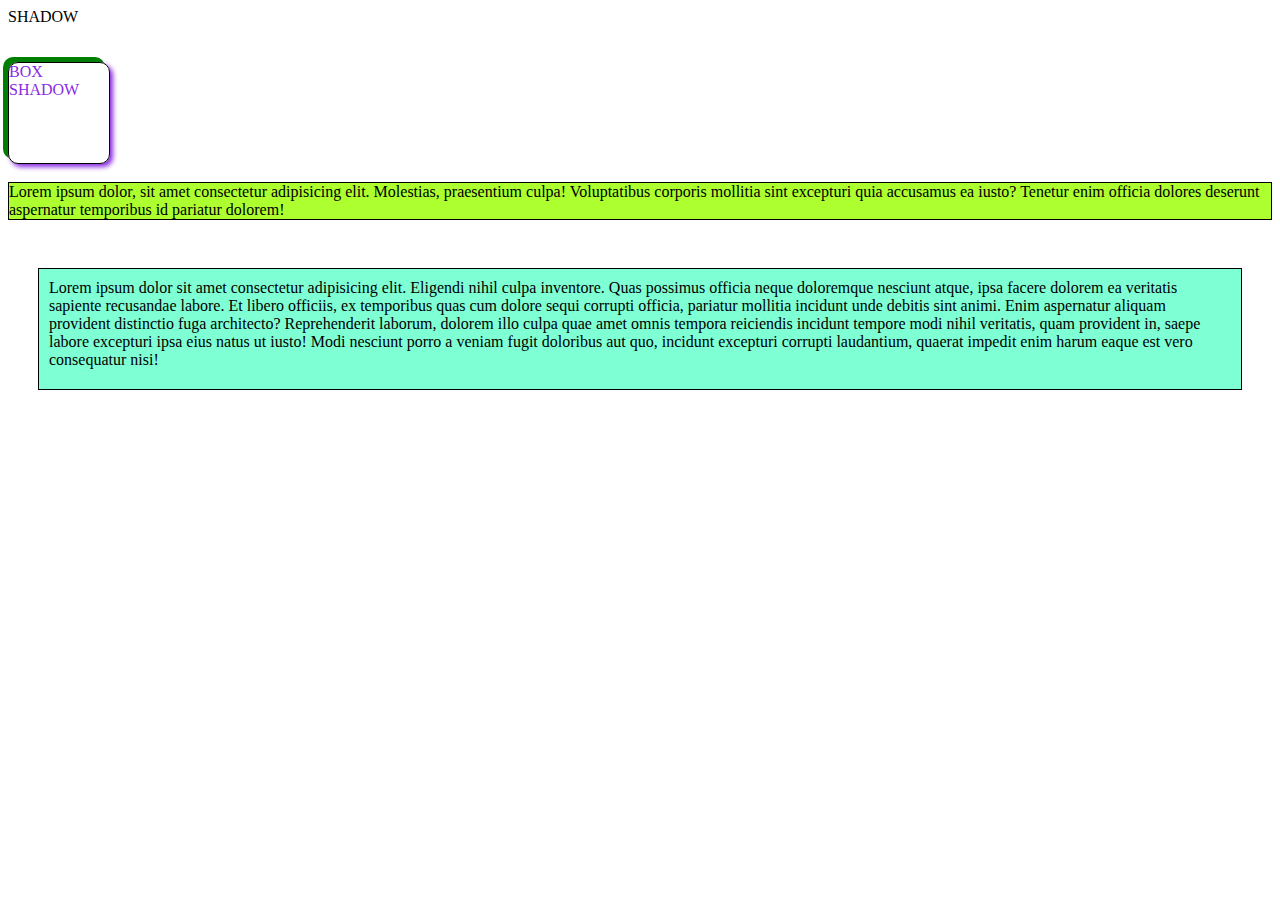
<file: index.html>
<!DOCTYPE html>
<html lang="en">
<head>
    <meta charset="UTF-8">
    <meta name="viewport" content="width=device-width, initial-scale=1.0">
    <title>Document</title>
    <link rel="stylesheet" href="./style1.css">
</head>
<body>
    <div>
        SHADOW
    </div><br><br>
    
    <div class="box">
        BOX SHADOW

    </div><br>
    <div class="container">
        Lorem ipsum dolor, sit amet consectetur adipisicing elit. Molestias, praesentium culpa! Voluptatibus corporis mollitia sint excepturi quia accusamus ea iusto? Tenetur enim officia dolores deserunt aspernatur temporibus id pariatur dolorem!
    </div><br>
    <div class="container-2">
        Lorem ipsum dolor sit amet consectetur adipisicing elit. Eligendi nihil culpa inventore. Quas possimus officia neque doloremque nesciunt atque, ipsa facere dolorem ea veritatis sapiente recusandae labore. Et libero officiis, ex temporibus quas cum dolore sequi corrupti officia, pariatur mollitia incidunt unde debitis sint animi. Enim aspernatur aliquam provident distinctio fuga architecto? Reprehenderit laborum, dolorem illo culpa quae amet omnis tempora reiciendis incidunt tempore modi nihil veritatis, quam provident in, saepe labore excepturi ipsa eius natus ut iusto! Modi nesciunt porro a veniam fugit doloribus aut quo, incidunt excepturi corrupti laudantium, quaerat impedit enim harum eaque est vero consequatur nisi!

    </div>


</body>
</html>
</file>
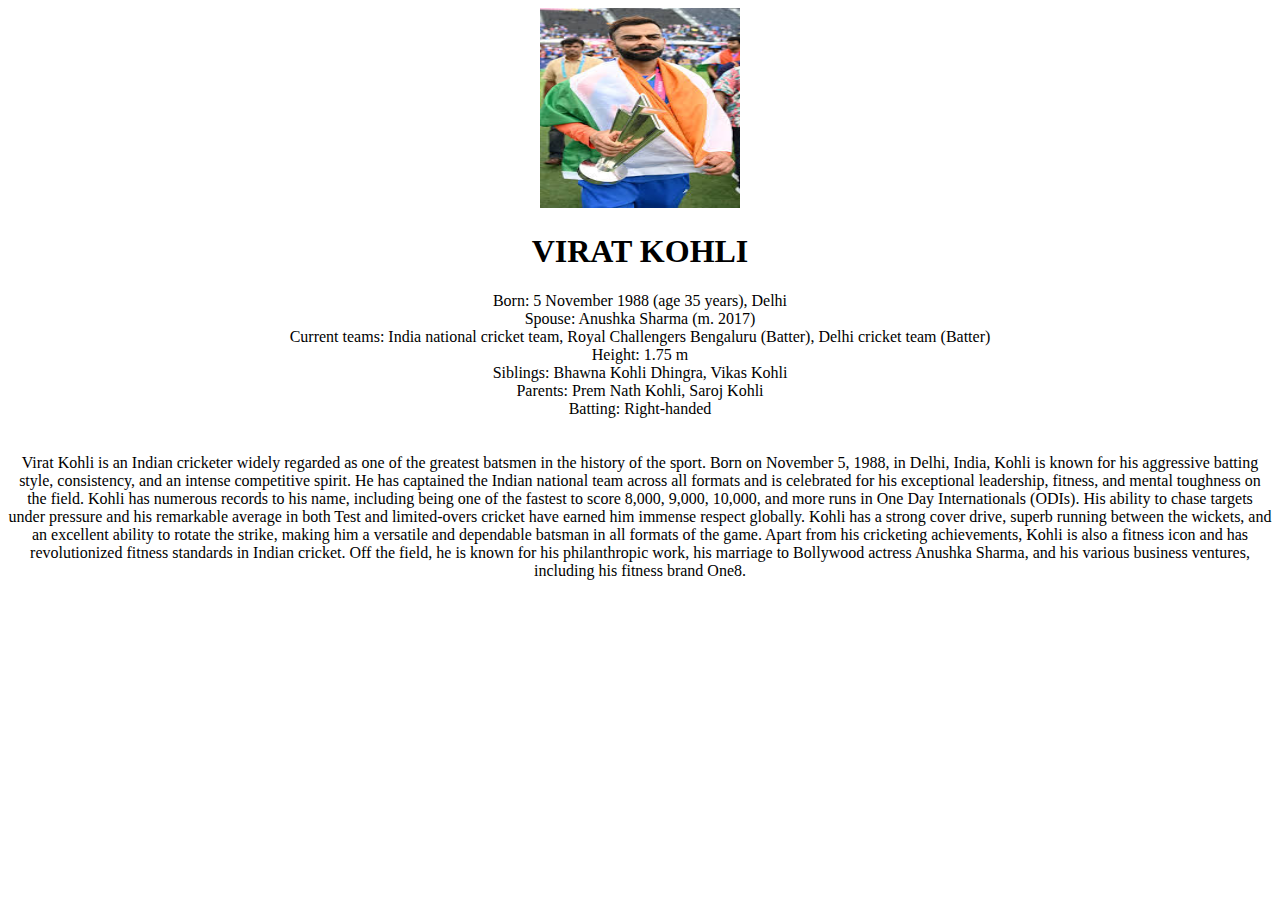
<file: html3 yes/index.html>
<!DOCTYPE html>
<html lang="en">
<head>
        <meta charset="UTF-8">
        <meta name="viewport" content="width=device-width, initial-scale=1.0">
<title>MY IDOL</title>
<style>
    body{
    text-align: center;
    border-bottom: 0px;
}
    </style>
</head>

<body>

    <img src="./images1.jpeg" width="200" height="200">

    <h1>VIRAT KOHLI</h1>


        <p1>
            Born: 5 November 1988 (age 35 years), Delhi <br>


            Spouse: Anushka Sharma (m. 2017) <br>

            Current teams: India national cricket team, Royal Challengers Bengaluru (Batter), Delhi cricket team (Batter) <br>

            Height: 1.75 m <br>

            Siblings: Bhawna Kohli Dhingra, Vikas Kohli <br>

            Parents: Prem Nath Kohli, Saroj Kohli <br>

            Batting: Right-handed <br>

        </p1><br><br>


        <P2>
            Virat Kohli is an Indian cricketer widely regarded as one of the greatest batsmen in the history of the sport. Born on November 5, 1988, in Delhi, India, Kohli is known for his aggressive batting style, consistency, and an intense competitive spirit. He has captained the Indian national team across all formats and is celebrated for his exceptional leadership, fitness, and mental toughness on the field.

Kohli has numerous records to his name, including being one of the fastest to score 8,000, 9,000, 10,000, and more runs in One Day Internationals (ODIs). His ability to chase targets under pressure and his remarkable average in both Test and limited-overs cricket have earned him immense respect globally. Kohli has a strong cover drive, superb running between the wickets, and an excellent ability to rotate the strike, making him a versatile and dependable batsman in all formats of the game.

Apart from his cricketing achievements, Kohli is also a fitness icon and has revolutionized fitness standards in Indian cricket. Off the field, he is known for his philanthropic work, his marriage to Bollywood actress Anushka Sharma, and his various business ventures, including his fitness brand One8.


 </P2>

</body>
</html>
</file>
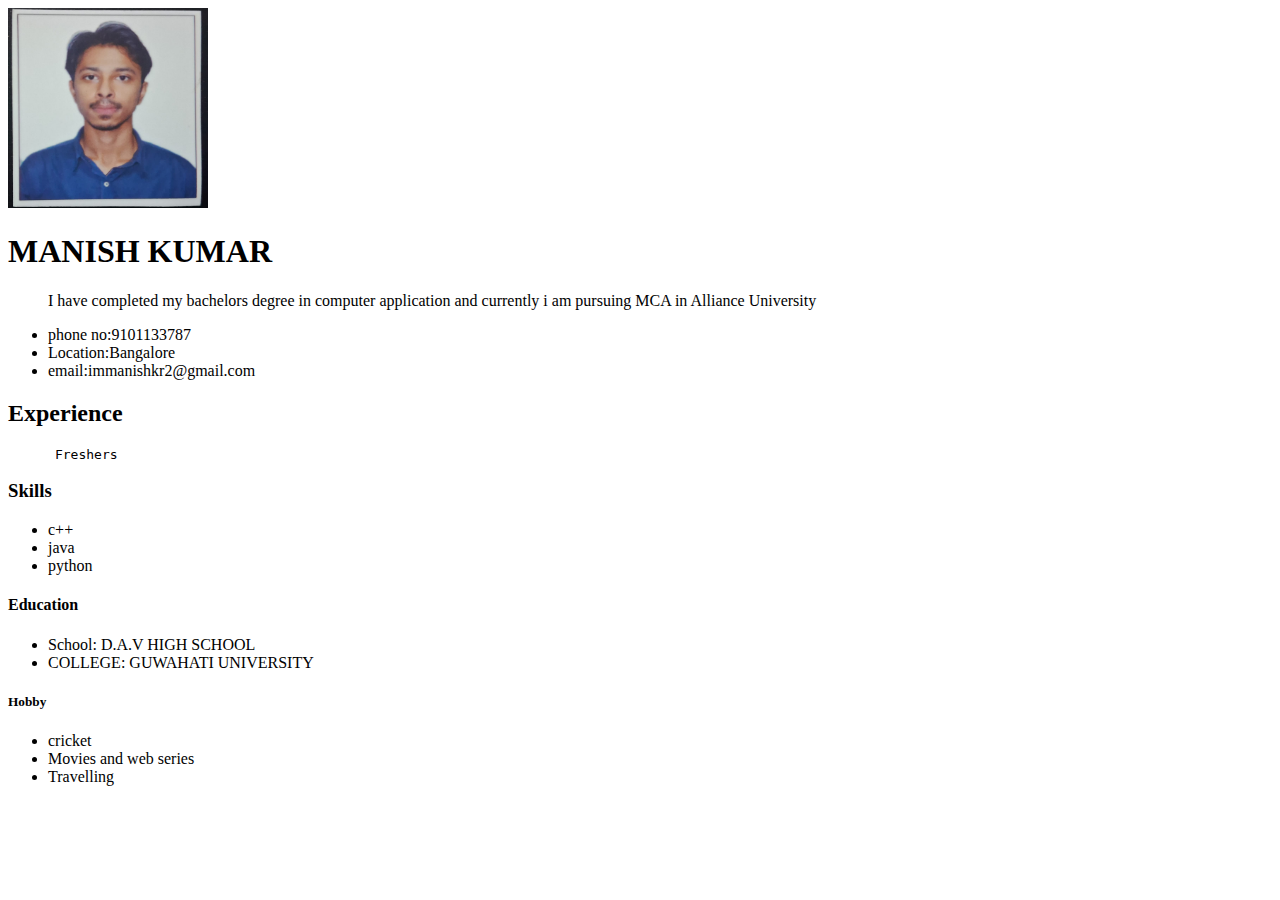
<file: myresume/index.html>
<!DOCTYPE html>
<html lang="en">
<head>
        <meta charset="UTF-8">
        <meta name="viewport" content="width=device-width, initial-scale=1.0">
<title>Center Aligned Text</title>
<style>
    .h1{
        text-align: center;
    
    }
    </style>
</head>
   
<body>

    <img src="mypic2.jpeg" width="200" height="200">
    <h1>MANISH KUMAR</h1>


<ul>
    <p>I have completed my bachelors degree in computer application and currently i am pursuing MCA in Alliance University</p> 
    
    <li>phone no:9101133787</li>
    <li>Location:Bangalore</li>
    <li>email:immanishkr2@gmail.com</li>
</ul>


<h2>Experience</h2>
<pre>
      Freshers
</pre>


<h3>Skills</h3>
<ul>
    <li>c++</li>
    <li>java</li>
    <li>python</li>
</ul>

<h4>Education</h4>
<ul>
    <li>School: D.A.V HIGH SCHOOL</li>
    <li>COLLEGE: GUWAHATI UNIVERSITY</li>
</ul>    

<h5>Hobby</h5>
<ul>
    <li>cricket</li>
    <li>Movies and web series</li>
    <li>Travelling</li>

</ul>


</body>
</html>
</file>
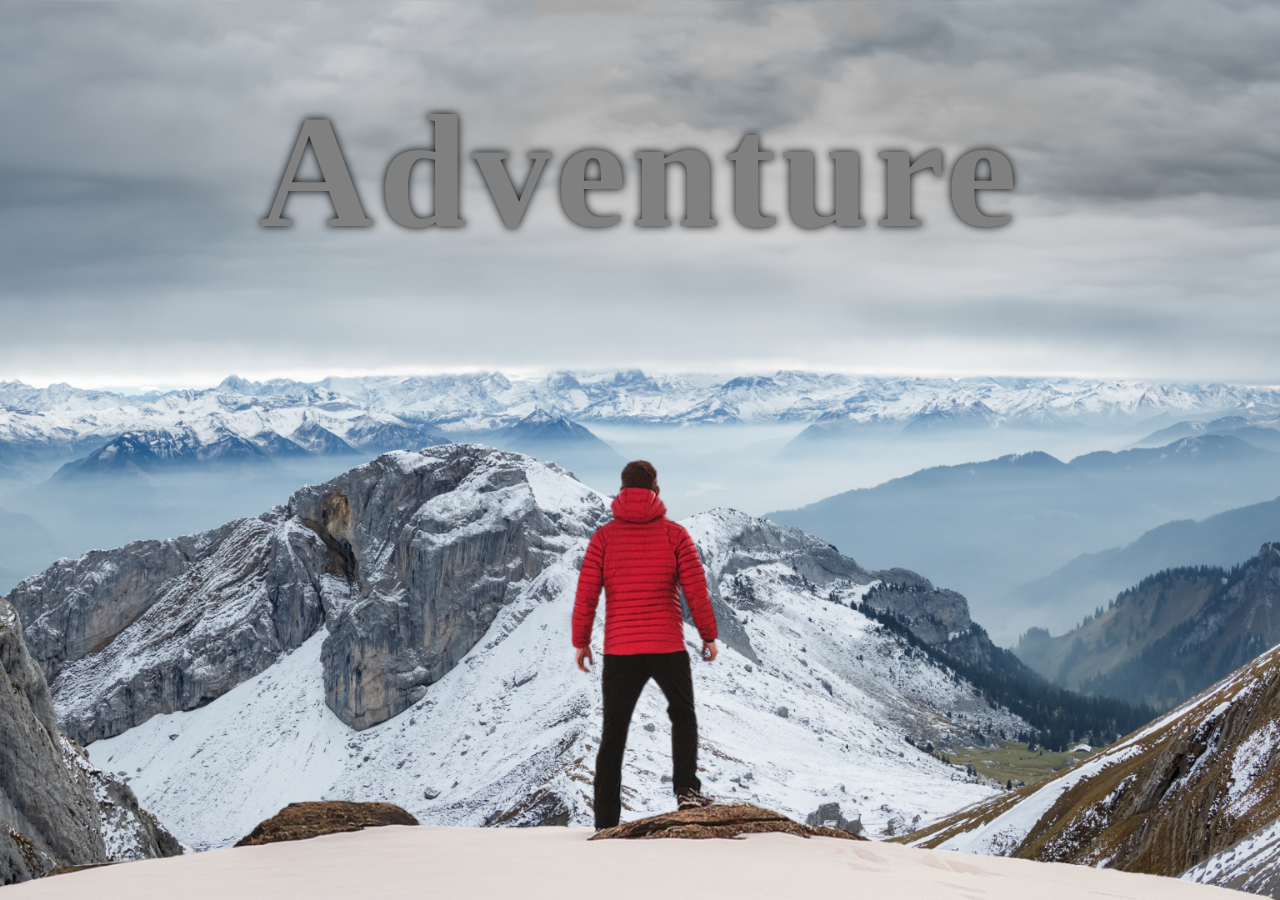
<file: parallex yes/index.html>
<!DOCTYPE html>
<html lang="en">
<head>
    <meta charset="UTF-8">
    <meta name="viewport" content="width=device-width, initial-scale=1.0">
    <title>Document</title>
    <link rel="stylesheet" href="./style.css">
</head>
<body>
    <div id="wrapper">
        <div class="container">
            <img src="./background.png" class="background">
            <img src="./foreground.png" class="foreground">
            <h1>Adventure</h1>
        </div>

        <section>
            <h2 class="sectionheading">
                Adventure Time
            </h2>
            <p class="text">Adventure Time is an animated series set in the fantastical Land of
                Ooo, following the adventures of a boy named Finn and his magical dog,
                Jake. Created by Pendleton Ward, the show dives into a colorful, often
                surreal world where Finn and Jake encounter a wide range of unique
                characters, including Princess Bubblegum, the Ice King, and Marceline
                the Vampire Queen. Beyond its vibrant, playful surface, Adventure Time
                often explores deep and complex themes, such as friendship, identity,
                and the nature of good and evil. Its storytelling style combines humor
                and fantasy with occasional darker undertones, making it a favorite
                for both kids and adults. The show’s creativity and emotional depth
                have made it a cultural icon, influencing a generation of viewers and
                creators.

            </p>
            <div class="bg bg1">
                <h2 class="desc">
                    BIKING
                </h2>

            </div>
            <p class="text">
                Biking is more than just a mode of transportation; it's a lifestyle
          that brings freedom, excitement, and a closer connection to the
          environment. Riding a bike allows people to explore new places, feel
          the thrill of speed, and appreciate the beauty of nature from a
          different perspective. For many, biking is a way to stay active, boost
          mental well-being, and reduce their carbon footprint. Whether you’re
          cruising through scenic trails, tackling mountain terrain, or
          commuting through city streets, biking offers a sense of adventure and
          empowerment. Plus, it's an activity that can be tailored to any pace,
          making it perfect for everyone from beginners to seasoned cyclists.

            </p>
            <div class="bg bg2">
                <h2 class="desc">
                    SURFING
                    
                </h2>

            </div>
            <p class="text">
                Surfing is a sport and lifestyle that captures the spirit of
          adventure, resilience, and harmony with nature. Surfers ride waves on
          their boards, timing each wave’s crest and rhythm to glide along the
          water’s surface. Beyond the thrill of catching the perfect wave,
          surfing teaches patience and respect for the ocean's power, as surfers
          must read wave patterns and adapt to changing tides and conditions. It
          requires balance, strength, and focus, yet also offers moments of pure
          freedom and exhilaration as surfers move seamlessly with the water.
          For many, surfing becomes more than a sport—it's a way to connect
          deeply with the ocean, find inner peace, and join a community that
          values nature, sustainability, and the joy of the ride.
                

            </p>
            <div class="bg bg3">
                <h2 class="desc">
                    PARA GLIDING
                </h2>

            </div>
            <p class="text">
                Paragliding is a breathtaking sport that allows people to experience
          the sensation of flight in its purest form. Using only a lightweight,
          parachute-like wing, paragliders take off from hills or cliffs,
          relying on wind currents and thermals to stay aloft and maneuver
          through the sky. The feeling of gliding freely above mountains,
          valleys, and coastline is both thrilling and serene, offering
          unparalleled views and a sense of connection with nature. Paragliding
          requires skill and precision, as pilots must carefully control their
          glider to make smooth turns and maintain altitude. It’s a sport that
          challenges individuals physically and mentally, while rewarding them
          with a profound sense of freedom and adventure.

            </p>



        </section>
    </div>
</body>
</html>
</file>
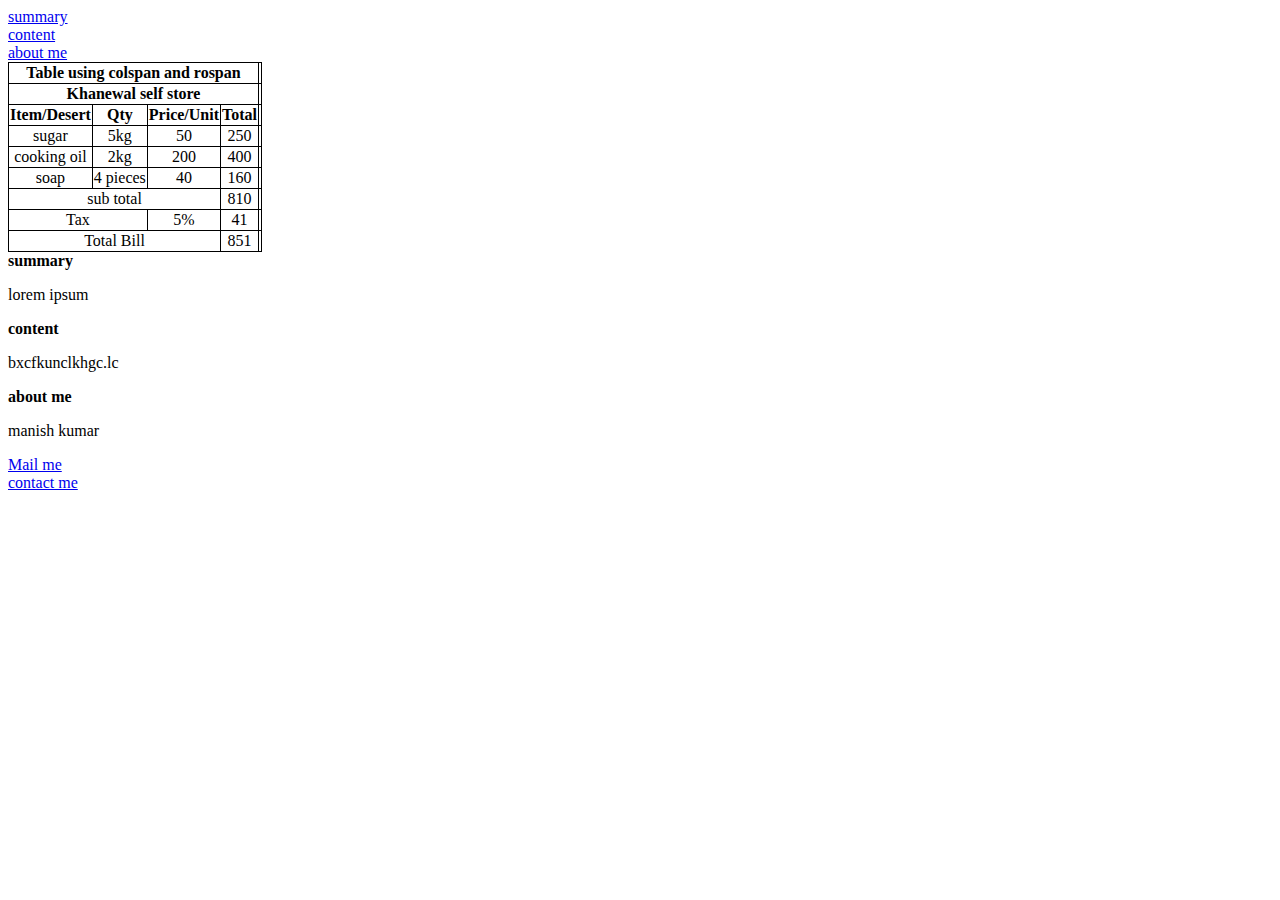
<file: index5.html>
<!DOCTYPE html>
<html lang="en">
<head>
    <meta charset="UTF-8">
    <meta name="viewport" content="width=device-width, initial-scale=1.0">
    <title>Document</title>
    <style>
        html{
            scroll-behavior: smooth;
        }
        table,th,td,tr{
            border: 1px solid black;
            border-collapse: collapse;
            text-align: center;
        }
    </style>
</head>
<body>
    <a href="#summ">summary</a><br>
    <a href="#cont">content</a><br>
    <a href="#about">about me</a><br>
    <div>
    
    <table>
        <tr>
            <th colspan="4">Table using colspan and rospan</th>
            <th></th>
            
        </tr>
        <tr>
            <th colspan="4">Khanewal self store</th>
            
        </tr>
        <tr>
            <th>Item/Desert</th>
            <th> Qty</th>
            <th>Price/Unit</th>
            <th>Total</th>
        </tr>
        <tr>
            <td>sugar</td>
            <td>5kg</td>
            <td>50</td>
            <td>250</td>
        </tr>
        <tr>
            <td>cooking oil</td>
            <td>2kg</td>
            <td>200</td>
            <td>400</td>
        </tr>
        <tr>
            <td>soap</td>
            <td>4 pieces</td>
            <td>40</td>
            <td>160</td>
        </tr>
        <tr>
            <td colspan="3">sub total</td>
            <td>810</td>
        </tr>
        <tr>
            <td colspan="2">Tax</td>
            <td>5%</td>
            <td>41</td>
        </tr>
        <tr>
            <td colspan="3">Total Bill</td>
            <td>851</td>
        </tr>
        </table>
    </div>
    <div>
        <b id="summ">summary</b>
        <p>lorem ipsum </p>
    </div>
    <div>
        <b id="cont">content</b>
        <p>bxcfkunclkhgc.lc</p>
    </div>
    <div>
        <b id="about">about me</b>
        <p>manish kumar</p>

        <a href="mailto:abcd@gmail.com">Mail me</a>
        <br>
        <a href="tel:+919101133787"> contact me</a>
    </div>
</body>
</html>
</file>
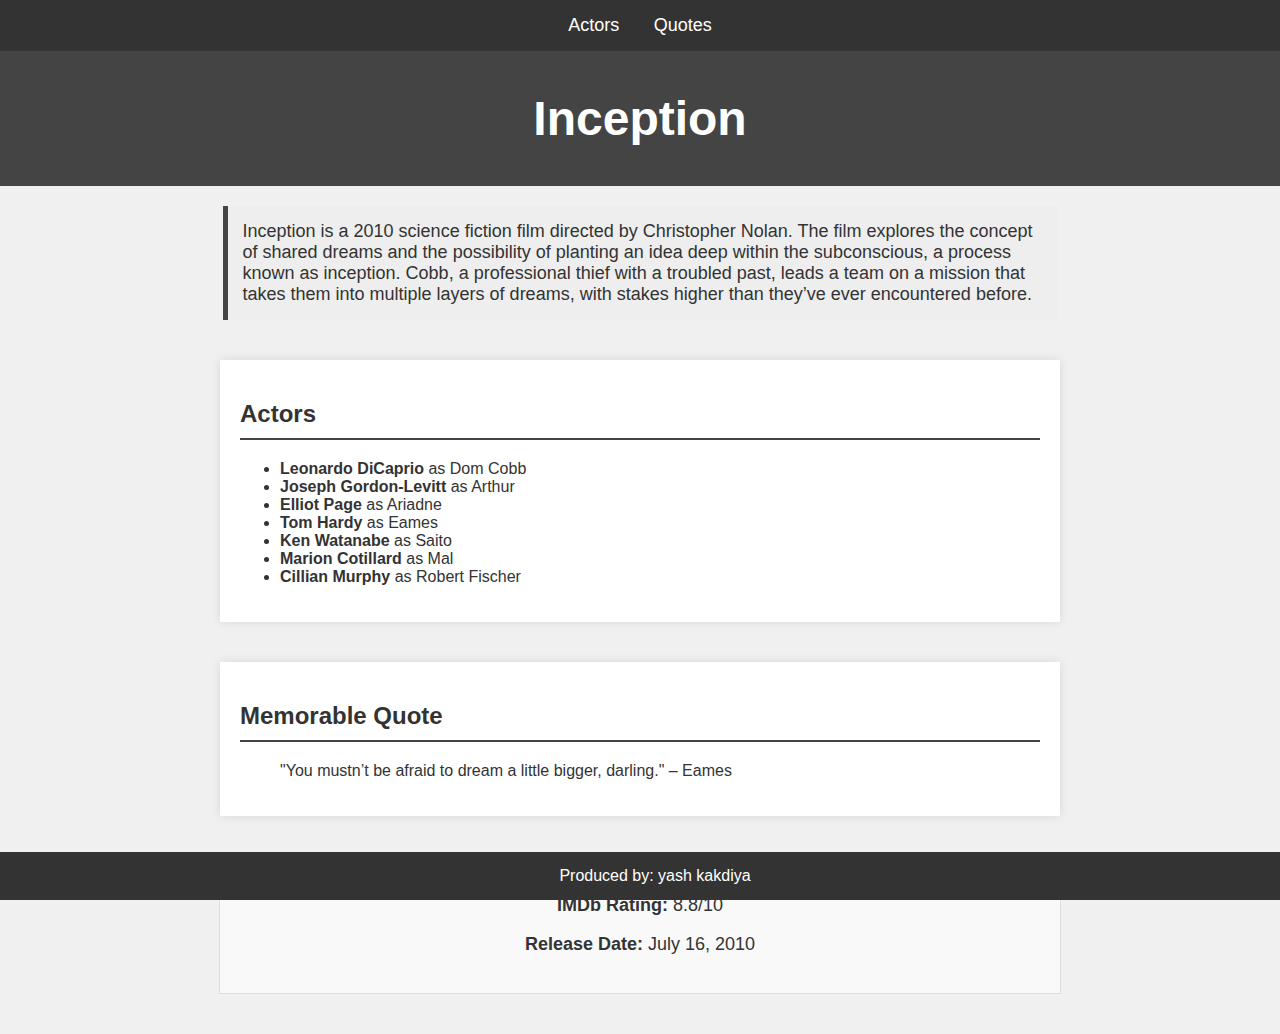
<file: practise yes/actor.html>
<!DOCTYPE html>
<html lang="en">
<head>
    <meta charset="UTF-8">
    <meta name="viewport" content="width=device-width, initial-scale=1.0">
    <title>Inception - A Mind-Bending Journey</title>
    <style>
        body {
            font-family: Arial, sans-serif;
            margin: 0;
            padding: 0;
            background-color: #f0f0f0;
            color: #333;
        }
        nav {
            background-color: #333;
            padding: 15px;
            text-align: center;
        }
        nav a {
            color: white;
            text-decoration: none;
            margin: 0 15px;
            font-size: 18px;
        }
        header {
            background-color: #444;
            color: white;
            padding: 40px;
            text-align: center;
        }
        header h1 {
            margin: 0;
            font-size: 48px;
        }
        summary {
            margin: 20px auto;
            max-width: 800px;
            background-color: #eee;
            padding: 15px;
            border-left: 5px solid #444;
            font-size: 18px;
        }
        section {
            margin: 40px auto;
            max-width: 800px;
            padding: 20px;
            background-color: white;
            box-shadow: 0 0 10px rgba(0, 0, 0, 0.1);
        }
        section h2 {
            font-size: 24px;
            border-bottom: 2px solid #444;
            padding-bottom: 10px;
        }
        aside {
            background-color: #f9f9f9;
            border: 1px solid #ddd;
            padding: 20px;
            margin: 40px auto;
            max-width: 800px;
            text-align: center;
            font-size: 18px;
        }
        footer {
            background-color: #333;
            color: white;
            text-align: center;
            padding: 15px;
            position: fixed;
            bottom: 0;
            width: 100%;
        }
    </style>
</head>
<body>

  
    <nav>
        <a href="#actor">Actors</a>
        <a href="#quote">Quotes</a>
    </nav>

    
    <header>
        <h1>Inception</h1>
    </header>

  
    <summary>
        Inception is a 2010 science fiction film directed by Christopher Nolan. The film explores the concept of shared dreams and the possibility of planting an idea deep within the subconscious, a process known as inception. Cobb, a professional thief with a troubled past, leads a team on a mission that takes them into multiple layers of dreams, with stakes higher than they’ve ever encountered before.
    </summary>

    
    <section id="actor">
        <h2>Actors</h2>
        <ul>
            <li><strong>Leonardo DiCaprio</strong> as Dom Cobb</li>
            <li><strong>Joseph Gordon-Levitt</strong> as Arthur</li>
            <li><strong>Elliot Page</strong> as Ariadne</li>
            <li><strong>Tom Hardy</strong> as Eames</li>
            <li><strong>Ken Watanabe</strong> as Saito</li>
            <li><strong>Marion Cotillard</strong> as Mal</li>
            <li><strong>Cillian Murphy</strong> as Robert Fischer</li>
        </ul>
    </section>

   
    <section id="quote">
        <h2>Memorable Quote</h2>
        <blockquote>
            "You mustn’t be afraid to dream a little bigger, darling." – Eames
        </blockquote>
    </section>

 
    <aside>
        <p><strong>IMDb Rating:</strong> 8.8/10</p>
        <p><strong>Release Date:</strong> July 16, 2010</p>
    </aside>

   
    <footer>
        Produced by: yash kakdiya
    </footer>

</body>
</html>
</file>
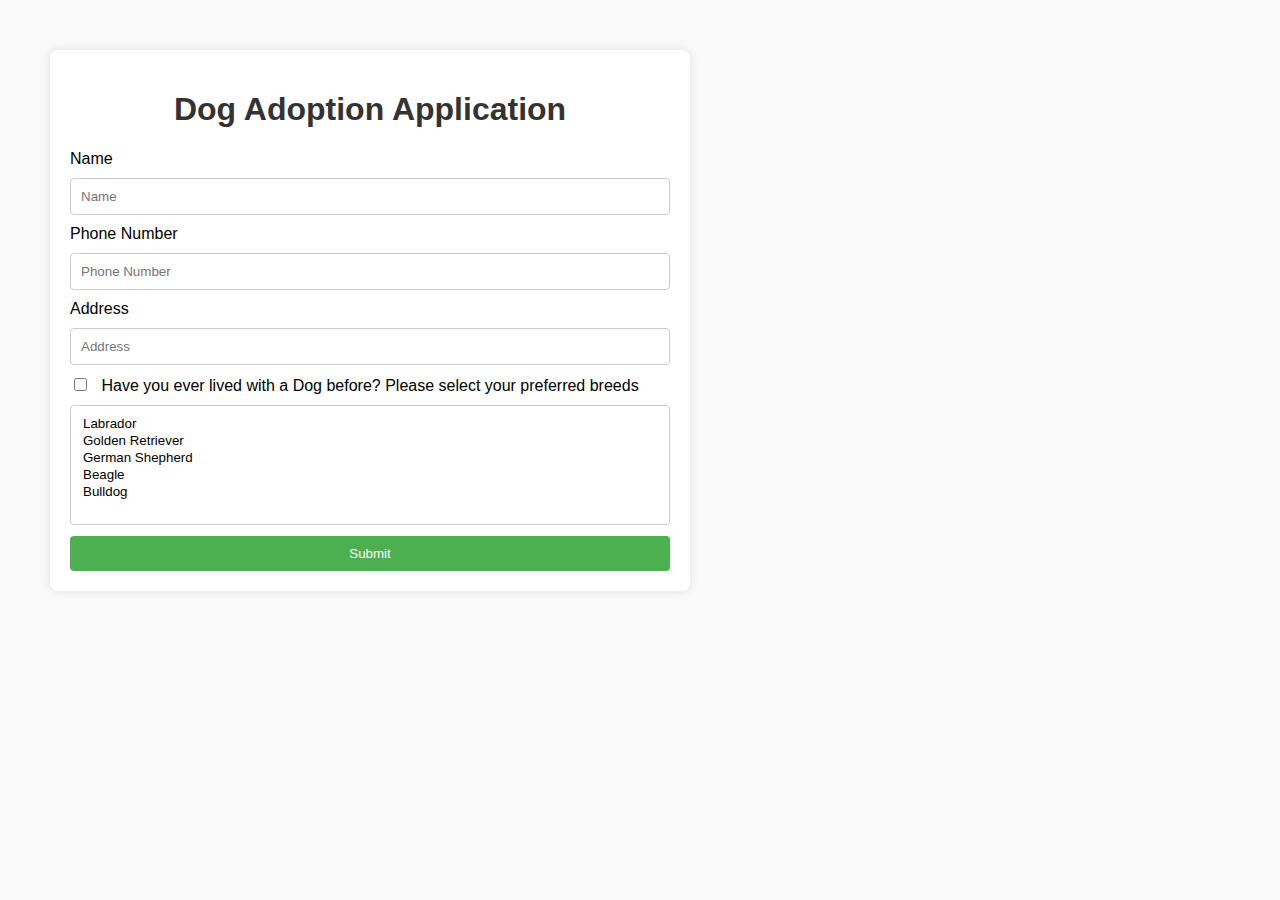
<file: practise yes/dog.html>
<!DOCTYPE html>
<html lang="en">
<head>
    <meta charset="UTF-8">
    <meta name="viewport" content="width=device-width, initial-scale=1.0">
    <title>Dog Adoption Application</title>
    <style>
        body {
            font-family: Arial, sans-serif;
            background-color: #f9f9f9;
            margin: 0;
            padding: 0;
        }
        .container {
            max-width: 600px;
            margin: 50px;
            padding: 20px;
            background-color: #fff;
            box-shadow: 0px 0px 10px rgba(0, 0, 0, 0.1);
            border-radius: 8px;
        }
        h1 {
            text-align: center;
            color: #333;
        }
        input[type="text"], select {
            width: 100%;
            padding: 10px;
            margin: 10px 0;
            border: 1px solid #ccc;
            border-radius: 4px;
            box-sizing: border-box;
        }
        input[type="checkbox"] {
            margin-right: 10px;
        }
        label {
            /* display: block; */
            margin: 10px 0;
        }
        select[multiple] {
            height: 120px;
        }
        input[type="submit"] {
            background-color: #4CAF50;
            color: white;
            padding: 10px 20px;
            border: none;
            border-radius: 4px;
            cursor: pointer;
            width: 100%;
        }
        input[type="submit"]:hover {
            background-color: #45a049;
        }
    </style>
</head>
<body>

    <div class="container">
        <h1>Dog Adoption Application</h1>
        <form action="#" method="POST">
           
            <label for="name">Name</label>
            <input type="text" id="name" name="name" placeholder="Name" required>

            
            <label for="phone">Phone Number</label>
            <input type="text" id="phone" name="phone" placeholder="Phone Number" required>

            
            <label for="address">Address</label>
            <input type="text" id="address" name="address" placeholder="Address" required>

            
            <label>
                <input type="checkbox" id="checkbox" name="checkbox" value="Have you ever lived with a Dog before?">
                Have you ever lived with a Dog before?
            </label>

            
            <label for="multiSelect">Please select your preferred breeds</label>
            <select id="multiSelect" name="multiSelect[]" multiple required>
                <option value="Labrador">Labrador</option>
                <option value="Golden Retriever">Golden Retriever</option>
                <option value="German Shepherd">German Shepherd</option>
                <option value="Beagle">Beagle</option>
                <option value="Bulldog">Bulldog</option>
            </select>

            
            <input type="submit" id="submit" value="Submit">
        </form>
    </div>

</body>
</html>
</file>
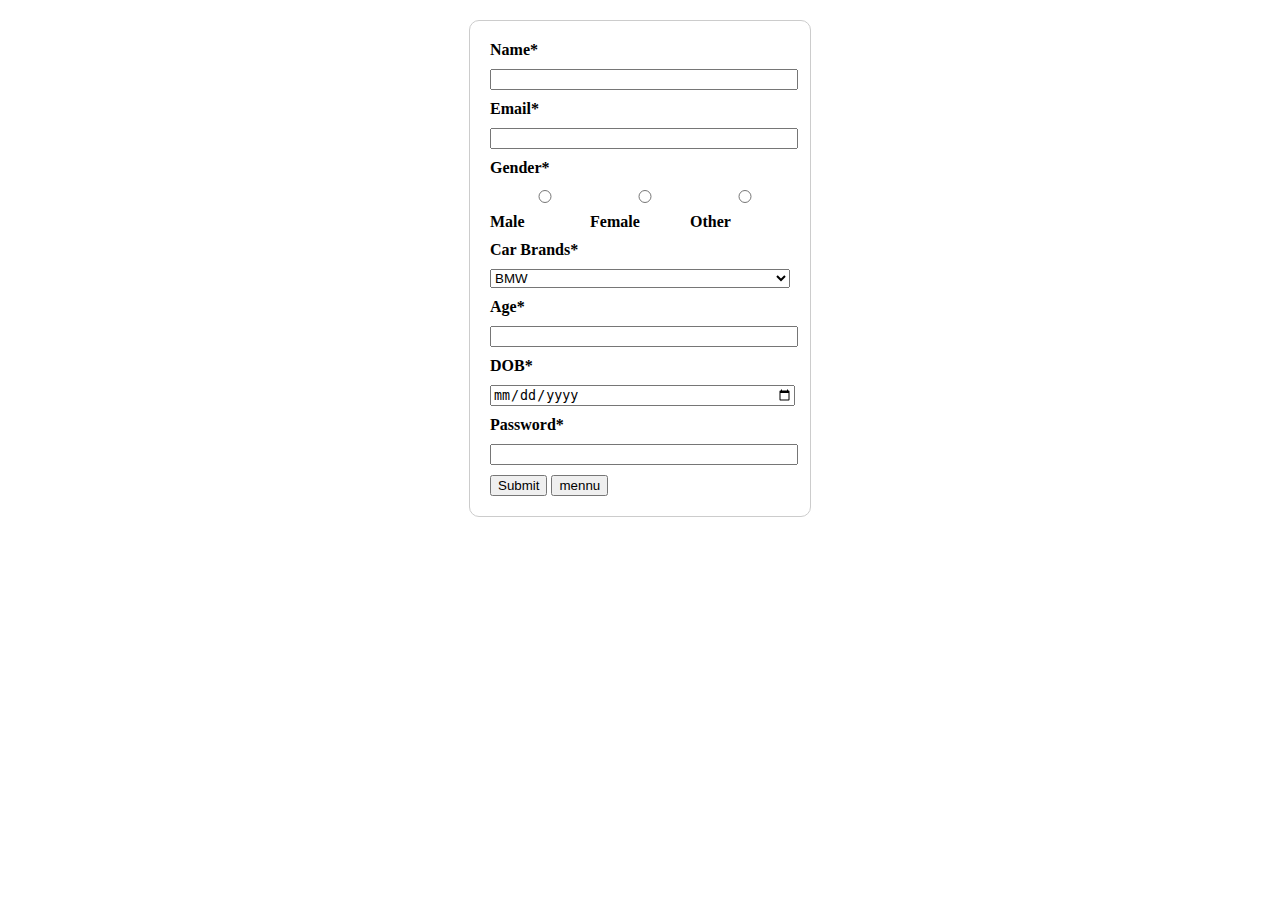
<file: practise yes/form.html>
<!DOCTYPE html>
<html lang="en">
<head>
    <meta charset="UTF-8">
    <meta name="viewport" content="width=device-width, initial-scale=1.0">
    <title>Car Signup Form</title>
    <style>
     
        form {
            width: 300px;
            margin: 20px auto;
            padding: 20px;
            border: 1px solid #ccc;
            border-radius: 10px;
        }

        label, input, select {
            display: block;
            width: 100%;
            margin-bottom: 10px;
        }

        label {
            font-weight: bold;
        }

        .gender-options {
            display: flex;
            justify-content: space-between;
        }
        
        
    </style>
</head>
<body>

    <form action="/submit" method="post">
       
        <label for="name">Name*</label>
        <input type="text" id="name" name="name" required>

     
        <label for="email">Email*</label>
        <input type="email" id="email" name="email" required>

        <label>Gender*</label>
        <div class="gender-options">
            <label><input type="radio" name="gender" value="male" required> Male</label>
            <label><input type="radio" name="gender" value="female" required> Female</label>
            <label><input type="radio" name="gender" value="other" required> Other</label>
        </div>

        
        <label for="cars">Car Brands*</label>
        <select id="cars" name="car_brand" required>
            <option value="BMW">BMW</option>
            <option value="Audi">Audi</option>
            <option value="Mercedez">Mercedez</option>
        </select>
        
        <label for="age">Age*</label>
        <input type="number" id="age" name="age" required>

       
        <label for="dob">DOB*</label>
        <input type="date" id="dob" name="dob" required>

        
        <label for="password">Password*</label>
        <input type="password" id="password" name="password" required>

        
        <button type="submit">Submit</button>
        <button type="menu">mennu</button>
    </form>

</body>
</html>
</file>
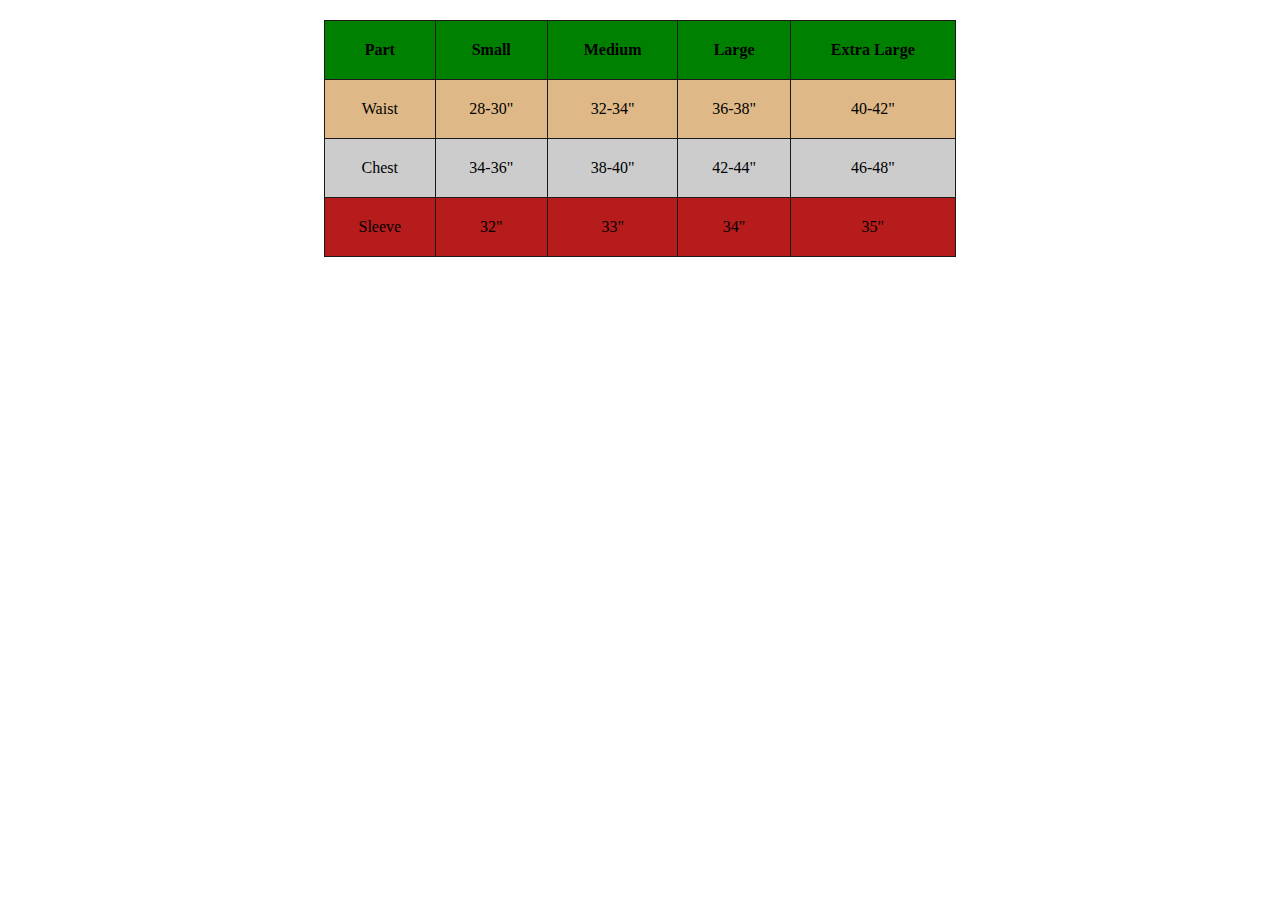
<file: practise yes/index 1Q.html>
<!DOCTYPE html>
<html lang="en">
  <head>
    <meta charset="UTF-8" />
    <meta name="viewport" content="width=device-width, initial-scale=1.0" />
    <title>Size Chart</title>
    <style>
     
      table {
        width: 50%;
        border-collapse: collapse;
        margin: 20px auto;
        align-items: center;
      }

      th,td{
        border: 1px solid #1c1919;
        padding: 20px;
        text-align: center;
      }

      th {
        background-color: green;
      }
      tr {
        background-color: burlywood;
      }
      #t4 {
        background-color: #b71c1c;
      }
      /* tr:nth-child(2) {
        background-color: rgb(186, 29, 39);
        color: white;
      } */
       #bg{
        background-color: #ccc;
       }

    </style>
  </head>
  <body>
    <table>
      <thead>
        <tr>
          <th>Part</th>
          <th>Small</th>
          <th>Medium</th>
          <th>Large</th>
          <th>Extra Large</th>
        </tr>
      </thead>
      <tbody>
        <tr>
          <td>Waist</td>
          <td>28-30"</td>
          <td>32-34"</td>
          <td>36-38"</td>
          <td>40-42"</td>
        </tr>
        <tr id="bg">
          <td>Chest</td>
          <td>34-36"</td>
          <td>38-40"</td>
          <td>42-44"</td>
          <td>46-48"</td>
        </tr>
        <tr id="t4">
          <td>Sleeve</td>
          <td>32"</td>
          <td>33"</td>
          <td>34"</td>
          <td>35"</td>
        </tr>
      </tbody>
    </table>
  </body>
</html>
</file>
<file: style1.css>
.text{
    text-shadow: 3px 3px 3px red;
}
.box{
    height: 100px;
    width: 100px;
    border: 1px solid black;
    box-shadow: 3px 3px 5px, -5px -5px green;
    color: blueviolet;
    border-radius: 10px;
}
.container{
    max-height: 100px;
    border: 1px solid black;
    background-color: greenyellow;
    overflow: auto;
}
.container-2{
    margin: 30px;
    padding: 10px;
    min-height: 100px;
    border: 1px solid black;
    background-color: aquamarine;
}
</file>
<file: parallex yes/style.css>
*{
    margin: 0;
    padding: 0;
    box-sizing: border-box;
}

#wrapper{
    overflow-x: hidden;
    height: 100vh;
    perspective: 10px;
}

.container{
    height: 100%;
    display: flex;
    position: relative;
    z-index: -1;
    justify-content: center;
    align-items: center;
    transform-style: preserve-3d;
    
}
.background, .foreground{
    position: absolute;
    z-index: -1;
    height: 100%;
    width: 100%;
    object-fit: cover;
}

.background{
    transform: translateZ(-40px) scale(5);
}

.foreground{
    transform: translateZ(-20px) scale(3);
}

h1{
    position: absolute;
    top: 5rem;
    font-size: 10rem;
    letter-spacing: 4px;
    color: grey;
    text-shadow: 0 0 10px black;
}
section{
    background-color: black;
    color: white;
    padding: 5rem 0;

}
.sectionheading{
    font-size: 5rem;
    padding: 0 10rem;
    margin: 5rem 0;
}
.text{
    font-size: 1.5rem;
    padding: 0 10rem;

}
.desc{
    position: absolute;
    background-color: white;
    padding: 0.5rem 2.5rem;
    top: 50%;
    left: 50%;
    color: black;
    font-size: 3.5rem;
    font-weight: 600;
    transform: translateX(-50%) translateY(-50%);

}
.bg{
    position: relative;
    width: 100%;
    height: 500px;
    background-attachment: fixed;

}
.bg1{
    background-image: url(./sport-1.jpg);
}
.bg2{
    background-image: url(./sport-2.jpg);

}
.bg3{
    background-image: url(./sport-3.jpg);
}
</file>
